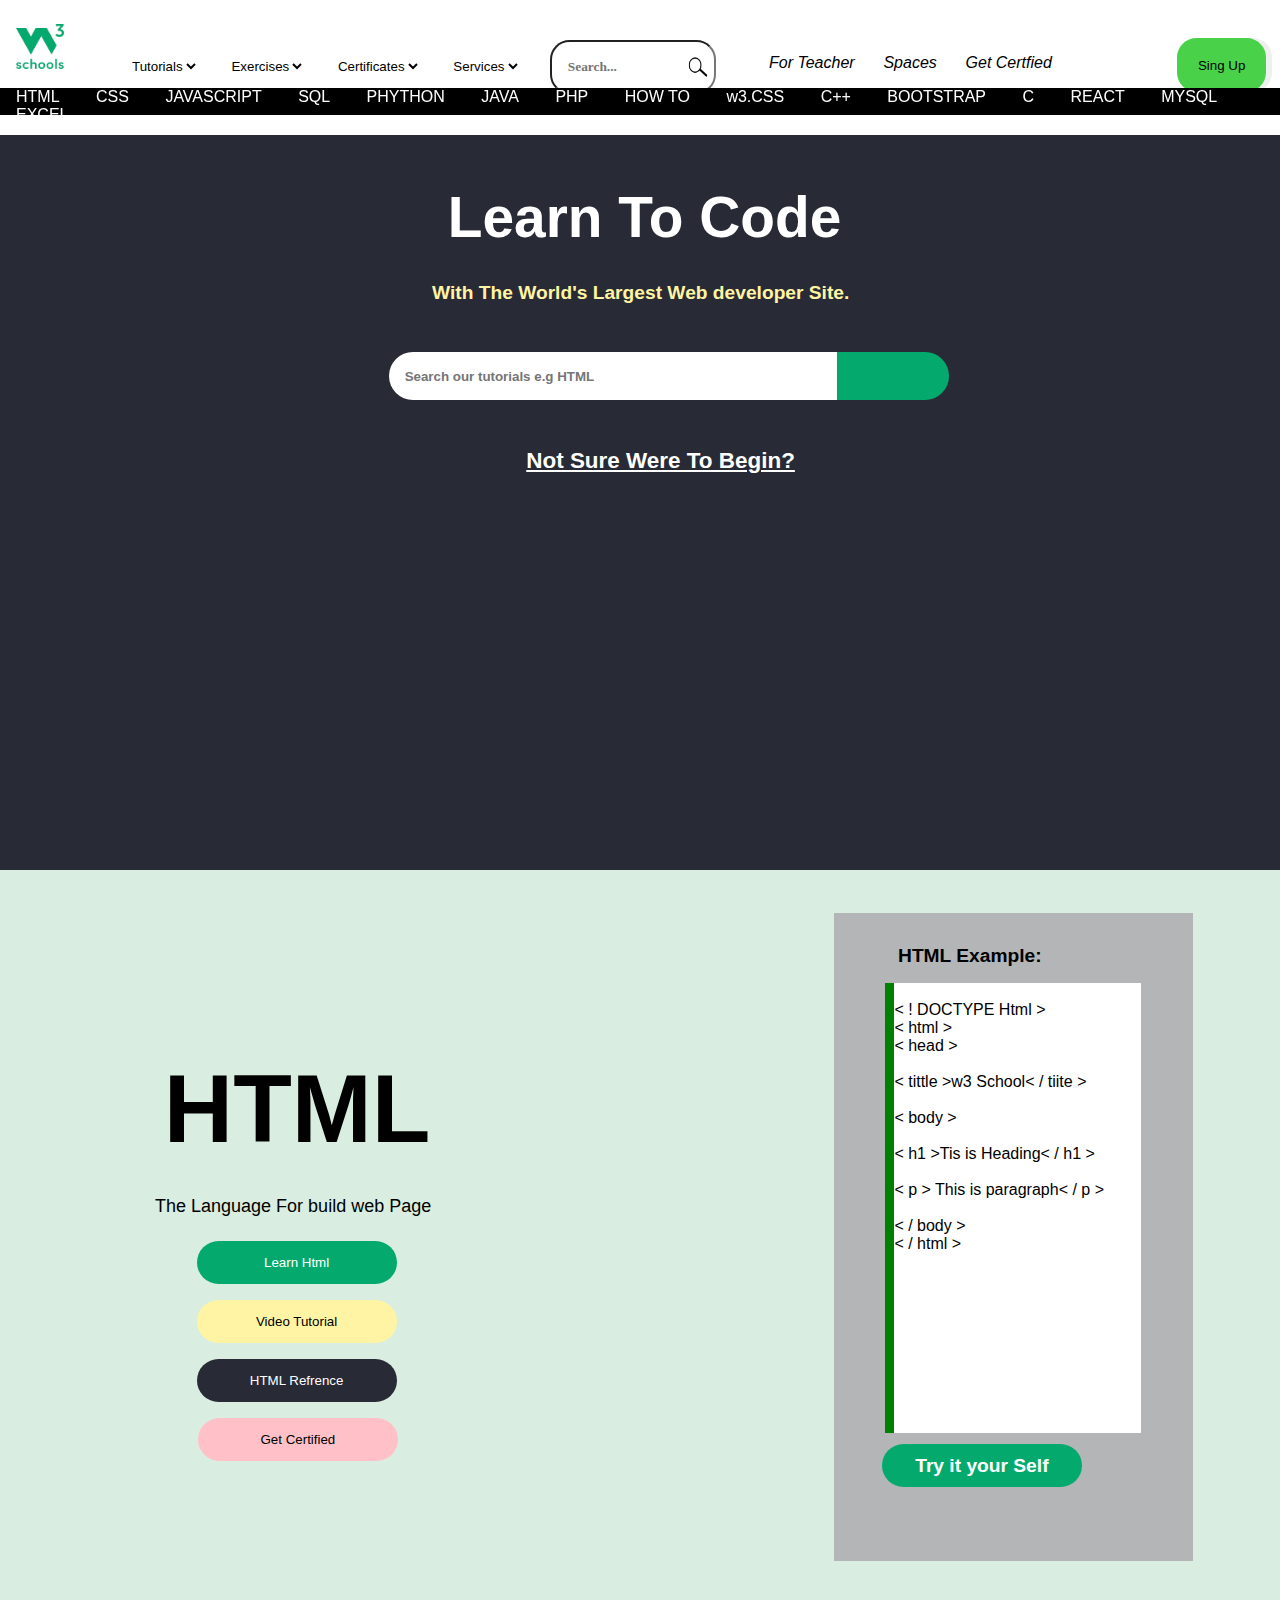
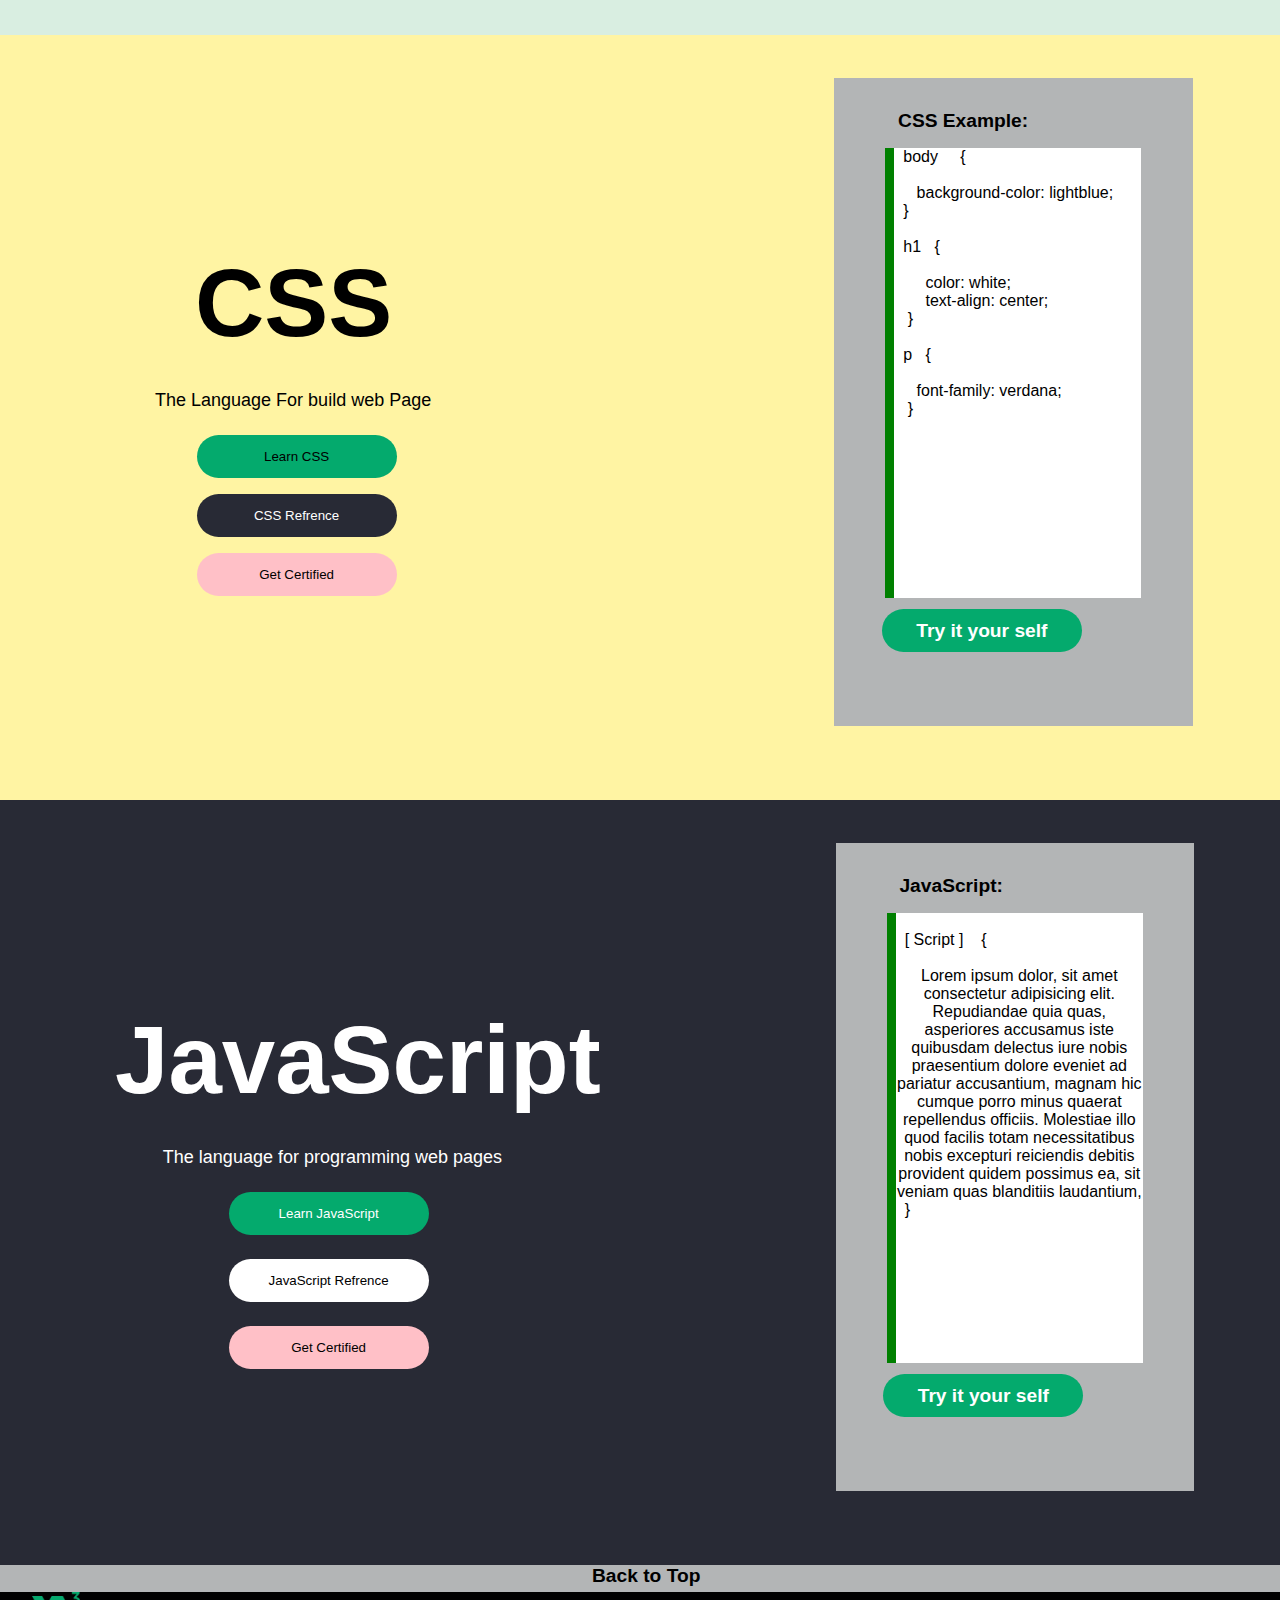
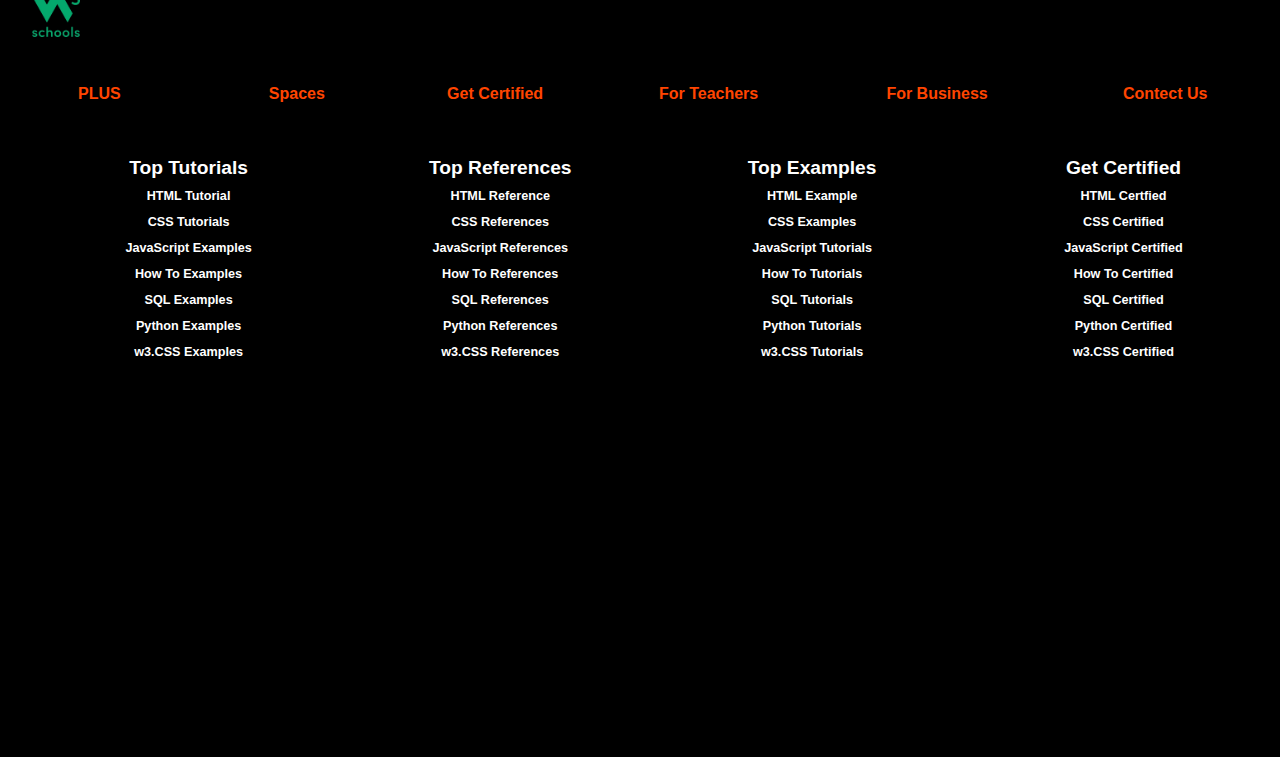
<file: index.html>
<!DOCTYPE html>
<html lang="en">
<head>
    <meta charset="UTF-8">
    <meta name="viewport" content="width=device-width, initial-scale=1.0">
    <title>W3School Online Web Tutorial</title>
    <link rel="icon" type="image/x-icon" href="img/w3.png">
    <link rel="stylesheet" href="https://cdnjs.cloudflare.com/ajax/libs/font-awesome/6.6.0/css/all.min.css" integrity="sha512-Kc323vGBEqzTmouAECnVceyQqyqdsSiqLQISBL29aUW4U/M7pSPA/gEUZQqv1cwx4OnYxTxve5UMg5GT6L4JJg==" crossorigin="anonymous" referrerpolicy="no-referrer" />
    <link rel="stylesheet" href="style.css">

</head>
<body>
    <div class="navbar">
        <div class="logo">
            <div class="w3">

            </div>

        </div>
        <div class="dropdown">
        <select class="drop1">
            <option value="">Tutorials</option>
        </select>
        <select class="drop2">
            <option value="">Exercises</option>
        </select>
        <select class="drop3">
            <option value="">Certificates</option>
        </select>
        <select class="drop4">
            <option value="">Services</option>
        </select>
        <input type="search" placeholder="Search..." class="search">
        <i class="fa-solid fa-circle-half-stroke" id="icon1"></i>
        <i class="fa-solid fa-school" style="color: #B197FC;" id="icon2">&nbsp; <p> For Teacher</p></i>
        <i class="fa-solid fa-code" style="color: #B197FC;" id="icon3">&nbsp;<p>Spaces</p></i>
        <i class="fa-solid fa-cart-shopping" style="color: #B197FC;" id="icon4">&nbsp;<p>Get Certfied</p></i>
        
        </div>

<div class="but1"><button class="b1">Sing Up</button></div>
        <div class="but2"><button class="b2">Log in</button></div>
        

    </div>
    <div class="nav2">
        <a href="first.html" class="anker" >HTML</a>
        <a href="#" class="anker">CSS</a>
        <a href="#" class="anker">JAVASCRIPT</a>
        <a href="#" class="anker">SQL</a>
        <a href="#" class="anker">PHYTHON</a>
        <a href="#"class="anker" >JAVA</a>
        <a href="#"class="anker">PHP</a>
        <a href="#"class="anker" >HOW TO</a>
        <a href="#"class="anker" >w3.CSS</a>
        <a href="#"class="anker">C++</a>
        
        <a href="#" class="anker">BOOTSTRAP</a>
        <a href="#" class="anker">C</a>
        <a href="#" class="anker">REACT</a>
        <a href="#" class="anker">MYSQL</a>
        <a href="#" class="anker">EXCEL</a>
        </div>
        <div id="nav3">
        <h1>Learn To Code</h1>
        <h2>With The World's Largest Web developer Site.</h2>
        <div class="input2">
          <div class="pop1"><input type="search" placeholder="Search our tutorials e.g HTML" class="work1"></div>  
            <div class="pop2"><button class="but3"><i class="fa-solid fa-magnifying-glass"></i></button></div>
        </div>
        <div class="port1"> <h3><a href="#" class="h3">Not Sure Were To Begin?</a></h3></div>
       
    </div>
    <div class="page2">

        <table>
            <tr>
                <th>
        <p class="head1">HTML</p>
        <p class="head2">The Language For build web Page</p>
        <button class="next1"><a href="first.html" class="ank1">Learn Html</a></button>
        <button class="next2"><a href="#" class="ank2">Video Tutorial</a></button>
        <button class="next3" >
            <a href="#" class="ank1">HTML Refrence</a>

        </button>
        <button class="next4"><a href="#" class="ank2">Get Certified</a></button>
        </th>
        <td style="width: 50rem;" class="th2">
            <div class="top">
                <p class="divpara">HTML Example:</p>
            <div id="doc">
                
                <p id="par1"><br>
                    < ! DOCTYPE Html >
                    <br>
                    < html >
                    <br>
                    
                    
                   < head > <br><br>
                   < tittle >w3 School< / tiite ><br><br>
                   < body >
                   <br><br>
                   < h1 >Tis is Heading< / h1 ><br><br>
                   < p > This is paragraph< / p >
                   <br><br>
                < / body ><br>
                < / html >
                
    
                </p>
            </div>
            <button  class="divbut">Try it your Self</button>
            </div>
        </td>
       </tr>
    </table>  
    </div>
    <div class="page3">
        <table>
            <tr>
                <td>
        <p class="head5">CSS</p>
        <p class="head2">The Language For build web Page</p>
        
        <button class="next1"><a href="#" class="ank2">Learn CSS</a></button>
        <button class="next3" >
            <a href="#" class="ank1">CSS Refrence</a>

        </button>
        <button class="next5"><a href="#" class="ank2">Get Certified</a></button>
        </td>
        <td class="th2">
            <div class="top">
                <p class="divpara">CSS Example:</p>
                <div id="doc">
                    &nbsp;   body  &nbsp; &nbsp; { <br><br>
                        &nbsp;&nbsp;&nbsp;&nbsp; background-color: lightblue;
                        <br> 
                        &nbsp; } <br>
                        <br>
                      
                        &nbsp;    h1  &nbsp;&nbsp;{ <br> <br>
                        &nbsp;&nbsp;&nbsp;&nbsp;  &nbsp; color: white; <br>
                        &nbsp;&nbsp;&nbsp;&nbsp;&nbsp;&nbsp;  text-align: center;<br>
                        &nbsp;&nbsp;     }
                        <br><br>
                      
                        &nbsp;   p &nbsp;&nbsp;{ <br> <br>
                            &nbsp;&nbsp;&nbsp;&nbsp;  font-family: verdana; <br>
                            &nbsp;&nbsp;     }
                </div>
                <button class="divbut">Try it your self</button>
            </div>
        </td>
        </tr>
        </table>       
    </div>
    <div class="java">
           
    <table>
        <tr>
            <td>
               <p id="para1">JavaScript</p>
           <p id="para2">The language for programming web pages</p>
           <button class="java1"><a href="#" class="jank1">Learn JavaScript</a></button>
           <button class="java2">
            <a href="#" class="jank2">JavaScript Refrence</a>

           </button>
           <button class="java3">
            <a href="#" class="jank2">Get Certified</a>

           </button>
          
            </td>
            <td class="th5">
                <div class="top">
                    <p class="divpara">JavaScript:</p>
                    <div id="doc"> <br>
                     &nbsp;   [ Script ] &nbsp;&nbsp; { <br> <br>
                    
                        <p id="para5">Lorem ipsum dolor, sit amet consectetur adipisicing elit. Repudiandae quia quas, asperiores accusamus iste quibusdam delectus iure nobis praesentium dolore eveniet ad pariatur accusantium, magnam hic cumque porro minus quaerat repellendus officiis. Molestiae illo quod facilis totam necessitatibus nobis excepturi reiciendis debitis provident quidem possimus ea, sit veniam quas blanditiis laudantium, </p>
                        &nbsp;   }
                    </div>
                    <button class="divbut">Try it your self</button>
                </div>
            </td>
        </tr>
    </table>
        
    
        </div>
        <div class="page10">
            <a href="#" class="back">Back to Top</a>
        </div>
        <div class="page20">
            <div class="repo">
                <div class="repo1">

                </div>
            </div>

            
            <table class="yellow">
                <tr >
                    <th style="width: 13rem;">
                        PLUS
                       
                    
                        
                    </th>
                    <th style="width: 13rem;">
                        Spaces
                        
                    </th>
                    <th style="width: 13rem;">Get Certified</th>
                    <th style="width: 15rem;">For Teachers</th>
                    <th style="width: 15rem;">For Business</th>
                    <th style="width: 15rem;">Contect Us</th>
                    
                </tr>
                

                
               
            </table>
            <table class="white">
                 <tr>
                    <th style="width: 20rem;"><a href="#" style="text-decoration: none; color: white;">Top Tutorials</a></th>
                    <th style="width: 20rem;"><a href="#" style="text-decoration: none; color: white;">Top References</a></th>
                    <th style="width: 20rem;"><a href="#" style="text-decoration: none; color: white;">Top Examples</a></th>
                    <th style="width: 20rem;"><a href="#" style="text-decoration: none; color: white;">Get Certified</a></th>
                </tr>
                <tr>
                   <th><a href="#" style="text-decoration: none; color: white; font-size: 0.79rem;">HTML Tutorial</a></th>
                   <th><a href="#" style="text-decoration: none; color: white; font-size: 0.79rem;">HTML Reference</a></th>
                   <th><a href="#" style="text-decoration: none; color: white; font-size: 0.79rem;">HTML Example</a></th>
                   <th><a href="#" style="text-decoration: none; color: white; font-size: 0.79rem;">HTML Certfied</a></th>
                </tr>
                <tr>
                    <th><a href="#"style="text-decoration: none; color: white; font-size: 0.79rem;">CSS Tutorials</a></th>
                    <th><a href="#"style="text-decoration: none; color: white; font-size: 0.79rem;">CSS References</a></th>
                    <th><a href="#"style="text-decoration: none; color: white; font-size: 0.79rem;">CSS Examples</a></th>
                    <th><a href="#"style="text-decoration: none; color: white; font-size: 0.79rem;">CSS Certified</a></th>
                </tr>
                <tr>
                    <th><a href="#" style="text-decoration: none; color: white; font-size: 0.79rem;">JavaScript Examples</a></th>
                    <th><a href="#" style="text-decoration: none; color: white; font-size: 0.79rem;">JavaScript References</a></th>
                    <th><a href="#" style="text-decoration: none; color: white; font-size: 0.79rem;">JavaScript Tutorials</a></th>
                    <th><a href="#" style="text-decoration: none; color: white; font-size: 0.79rem;">JavaScript Certified</a></th>
                </tr>
                <tr>
                    <th><a href="#" style="text-decoration: none; color: white; font-size: 0.79rem;">How To Examples</a></th>
                    <th><a href="#" style="text-decoration: none; color: white; font-size: 0.79rem;">How To References</a></th>
                    <th><a href="#" style="text-decoration: none; color: white; font-size: 0.79rem;">How To Tutorials</a></th>
                    <th><a href="#" style="text-decoration: none; color: white; font-size: 0.79rem;">How To Certified</a></th>
                </tr>
                <tr>
                    <th><a href="#" style="text-decoration: none; color: white; font-size: 0.79rem;">SQL Examples</a></th>
                    <th><a href="#" style="text-decoration: none; color: white; font-size: 0.79rem;">SQL References</a></th>
                    <th><a href="#" style="text-decoration: none; color: white; font-size: 0.79rem;">SQL Tutorials</a></th>
                    <th><a href="#" style="text-decoration: none; color: white; font-size: 0.79rem;">SQL Certified</a></th>
                </tr>
                <tr>
                    <th><a href="#" style="text-decoration: none; color: white; font-size: 0.79rem;">Python Examples</a></th>
                    <th><a href="#" style="text-decoration: none; color: white; font-size: 0.79rem;">Python References</a></th>
                    <th><a href="#" style="text-decoration: none; color: white; font-size: 0.79rem;">Python Tutorials</a></th>
                    <th><a href="#" style="text-decoration: none; color: white; font-size: 0.79rem;">Python Certified</a></th>
                </tr>
                <tr>
                    <th><a href="#" style="text-decoration: none; color: white; font-size: 0.79rem;">w3.CSS Examples</a></th>
                    <th><a href="#" style="text-decoration: none; color: white; font-size: 0.79rem;">w3.CSS References</a></th>
                    <th><a href="#" style="text-decoration: none; color: white; font-size: 0.79rem;">w3.CSS Tutorials</a></th>
                    <th><a href="#" style="text-decoration: none; color: white; font-size: 0.79rem;">w3.CSS Certified</a></th>
                </tr>
            </table>
            <table class="bottom"> 
                <tr>
                    <th style="width: 10rem;"><i class="fa-brands fa-facebook fa-2xl" style="color: #74C0FC;"></i></th>
                    <th style="width: 10rem;"><i class="fa-brands fa-instagram fa-2xl" style="color: #74C0FC;"></i></th>
                    <th style="width: 10rem;"><i class="fa-brands fa-discord fa-2xl" style="color: #74C0FC;"></i></th>
                    <th style="width: 10rem;"> <i class="fa-brands fa-twitter fa-2xl" style="color: #74C0FC;"></i></th>
                    <th style="width: 10rem;"><i class="fa-brands fa-youtube fa-2xl" style="color: #74C0FC;"></i></th>
                </tr>
            </table>
        </div>
</body>
</html>
</file>
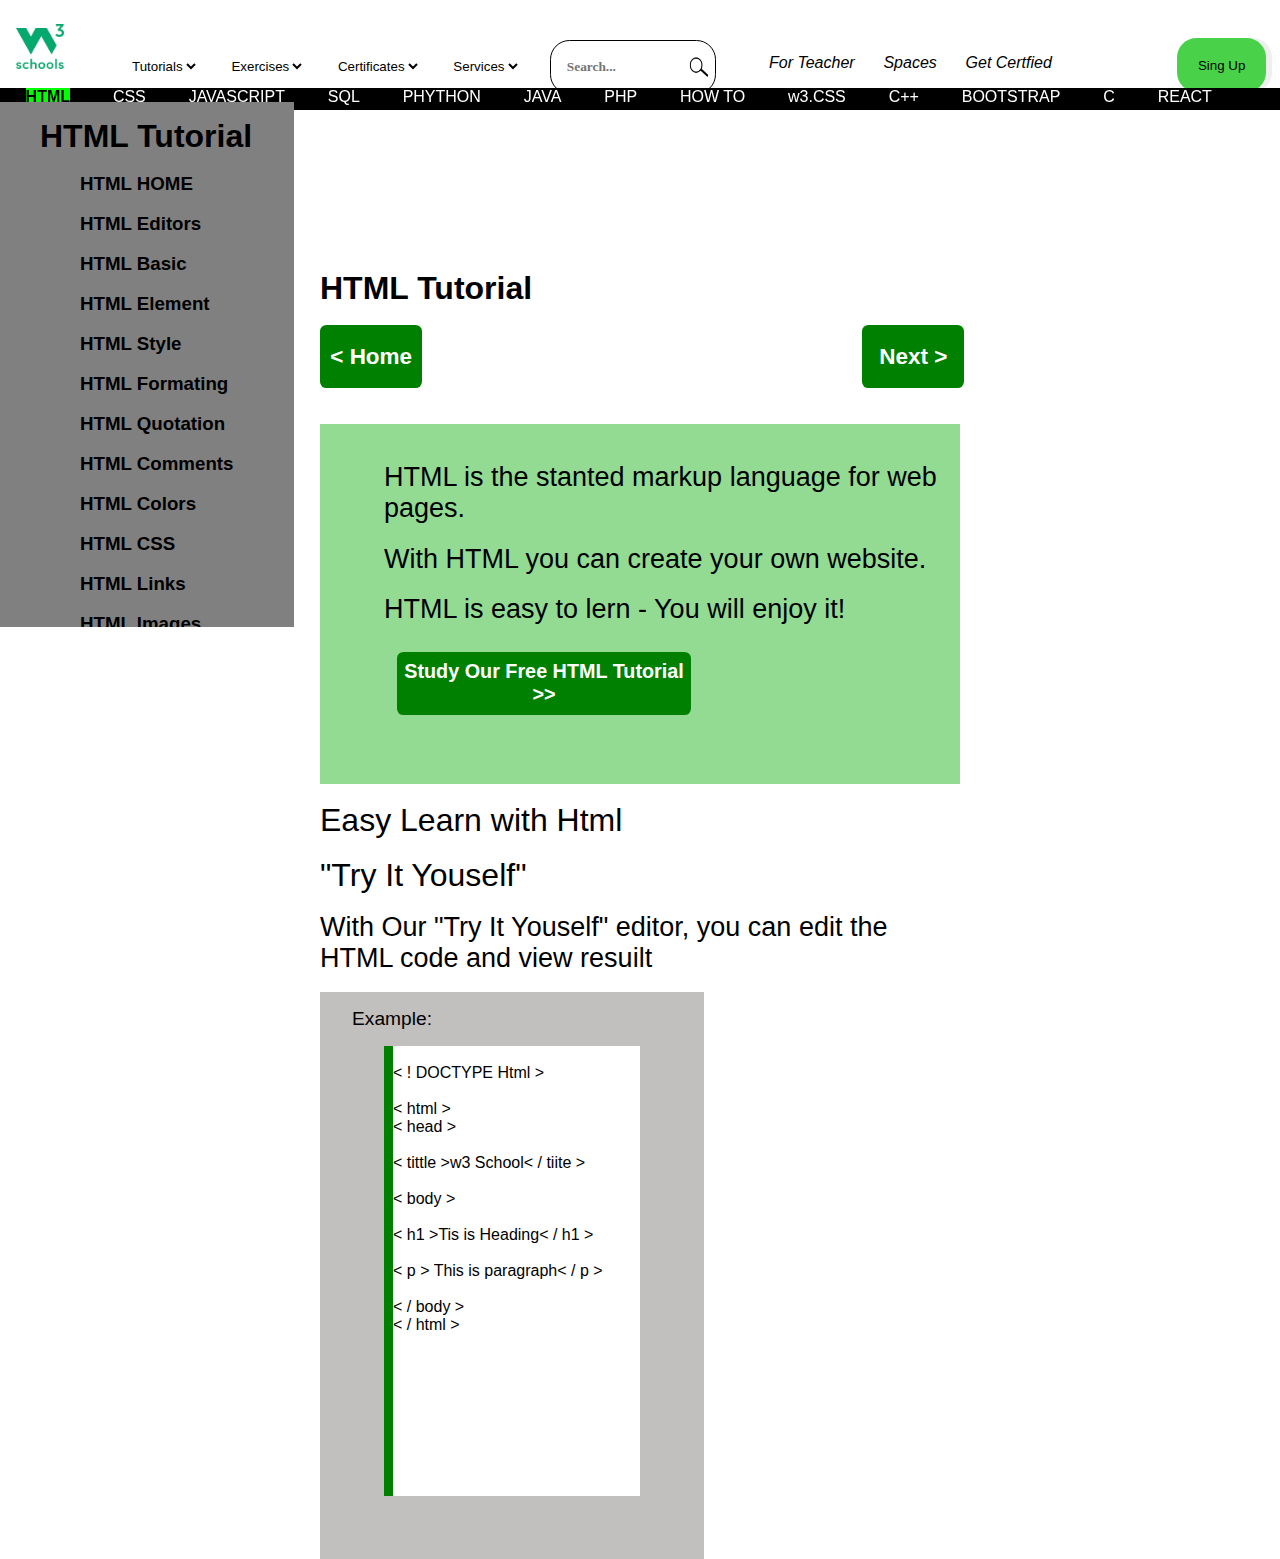
<file: first.html>
<!DOCTYPE html>
<html lang="en">
<head>
    <meta charset="UTF-8">
    <meta name="viewport" content="width=device-width, initial-scale=1.0">
    <title>HTML Tutorial</title>
    <link rel="stylesheet" href="https://cdnjs.cloudflare.com/ajax/libs/font-awesome/6.7.0/css/all.min.css" integrity="sha512-9xKTRVabjVeZmc+GUW8GgSmcREDunMM+Dt/GrzchfN8tkwHizc5RP4Ok/MXFFy5rIjJjzhndFScTceq5e6GvVQ==" crossorigin="anonymous" referrerpolicy="no-referrer" />
    <link rel="icon" type="image/x-icon" href="img/w3.png">
    <link rel="stylesheet" href="style.css">
    <link rel="stylesheet" href="second.css">
</head>
<body>
    
    <div class="navbar">
        <div class="logo">
            <div class="w3">

            </div>

        </div>
        <div class="dropdown">
        <select class="drop1">
            <option value="">Tutorials</option>
        </select>
        <select class="drop2">
            <option value="">Exercises</option>
        </select>
        <select class="drop3">
            <option value="">Certificates</option>
        </select>
        <select class="drop4">
            <option value="">Services</option>
        </select>
        <input type="search" placeholder="Search..." class="search">
        <i class="fa-solid fa-circle-half-stroke" id="icon1"></i>
        <i class="fa-solid fa-school" style="color: #B197FC;" id="icon2">&nbsp; <p> For Teacher</p></i>
        <i class="fa-solid fa-code" style="color: #B197FC;" id="icon3">&nbsp;<p>Spaces</p></i>
        <i class="fa-solid fa-cart-shopping" style="color: #B197FC;" id="icon4">&nbsp;<p>Get Certfied</p></i>
        
        </div>

<div class="but1"><button class="b1">Sing Up</button></div>
        <div class="but2"><button class="b2">Log in</button></div>
        

    </div>
    <div id="snav">
<a href="#" class="anker"><b id="bold">HTML</b></a>
<a href="#" class="anker">CSS</a>
<a href="#" class="anker">JAVASCRIPT</a>
<a href="#" class="anker">SQL</a>
<a href="#" class="anker">PHYTHON</a>
<a href="#" class="anker">JAVA</a>
<a href="#" class="anker">PHP</a>
<a href="#" class="anker">HOW TO</a>
<a href="#" class="anker">w3.CSS</a>
<a href="#" class="anker">C++</a>

<a href="#" class="anker">BOOTSTRAP</a>
<a href="#" class="anker">C</a>
<a href="#" class="anker">REACT</a>
<a href="#" class="anker">MYSQL</a>
<a href="#" class="anker">EXCEL</a>



    </div> 
    <div id="left">
    <ul style="list-style-type: none;" class="ulmaster">
        <li><h4>HTML Tutorial</h4></li> <br>
        <ul style="list-style-type: none;">
            <li>
                <h3><a href="#" class="list">HTML HOME</a></h3> <br>
            </li>
            <li>
                <h3><a href="#" class="list">HTML Editors</a></h3> <br>
            </li>
            <li>
                <h3><a href="#" class="list">HTML Basic</a></h3> <br>
            </li>
            <li>
                <h3><a href="#" class="list">HTML Element</a></h3> <br>
            </li>
            <li>
                <h3><a href="#" class="list">HTML Style</a></h3> <br>
            </li>
            <li>
                <h3><a href="#" class="list">HTML Formating</a></h3> <br>
            </li>
            <li>
                <h3><a href="#" class="list">HTML Quotation</a></h3> <br>
            </li>
            <li>
                <h3><a href="#" class="list">HTML Comments</a></h3> <br>
            </li>
            <li>
                <h3><a href="#" class="list">HTML Colors</a></h3> <br> 
            </li>
            <li>
                <h3><a href="#" class="list">HTML CSS</a></h3> <br>
            </li>
            <li>
                <h3><a href="#" class="list">HTML Links</a></h3> <br>
            </li>
            <li>
                <h3><a href="#" class="list">HTML Images</a></h3> <br>
            </li>
            <li>
                <h3><a href="#" class="list">HTML Favicon</a></h3> <br>
            </li>
            <li>
                <h3><a href="#" class="list">HTML Page Tittle</a></h3> <br>
            </li>
            <li>
                <h3><a href="#" class="list">HTML Tbles</a></h3> <br>
            </li>
            <li>
                <h3><a href="#" class="list">HTML Lists</a></h3> <br>
            </li>
            <li>
                <h3><a href="#" class="list">HTML Block & Inline</a></h3> <br>
            </li>
            <li>
                <h3><a href="#" class="list">HTML Div</a></h3> <br>
            </li>
            <li>
                <h3><a href="#" class="list">HTML Classes</a></h3> <br>
            </li>
            <li>
                <h3><a href="#" class="list">HTML Id</a></h3> <br>
            </li>
            <li>
                <h3><a href="#" class="list">HTML Iframe</a></h3> <br>
            </li>
            <li>
                <h3><a href="#" class="list">HTML JavaScript</a></h3> <br>
            </li>
            <li>
                <h3><a href="#" class="list">HTML File Path</a></h3> <br>
            </li>
            <li>
                <h3><a href="#" class="list">HTML Head</a></h3> <br>
            </li>
            <li>
                <h3><a href="#" class="list">HTML Layout</a></h3> <br>
            </li>
             
                
            
            <li>
                <h3><a href="#" class="list">HTML Emojies</a></h3> <br>
            </li>
            <li>
                <h3><a href="#" class="list">HTML Style Guide</a></h3> <br>
            </li>
            <li>
                <h3><a href="#" class="list">HTML Computercode</a></h3> <br>
            </li>
            <li>
                <h3><a href="#" class="list">HTML Symbols</a></h3>
            </li>
            
        </ul>
    </ul>
    

     </div>
     <div id="right">
        <h5 id="html">HTML Tutorial</h5> <br>
        <button id="Home">< Home</button>
        <button id="Next">Next ></button>
        <div id="content">
            <p id="para10">HTML is the stanted markup language for web <br> pages.</p> <br>
            <p id="para20">With HTML you can create your own website.</p> <br>
            <p id="para30"> HTML is easy to lern - You will enjoy it!</p>
            <button id="divbut1">Study Our Free HTML Tutorial >></button>
        </div> <br>
        <h6>Easy Learn with Html</h6> <br>
        <h6>"Try It Youself"</h6> <br>
        <p id="example">With Our "Try It Youself" editor, you can edit the <br>HTML code and view resuilt</p> <br>
     <div id="exam1">
        <p id="con">Example:</p> 
        <div id="doc1">
            <p id="par1"><br>
                < ! DOCTYPE Html >
                <br><br>
                < html >
                <br>
                
                
               < head > <br><br>
               < tittle >w3 School< / tiite ><br><br>
               < body >
               <br><br>
               < h1 >Tis is Heading< / h1 ><br><br>
               < p > This is paragraph< / p >
               <br> <br>
            < / body ><br>
            < / html >
            

            </p>
        </div>
     </div>
    
    </div>
     
     </body>
     </html>
</file>
<file: style.css>
*{
    box-sizing: border-box;
    font-family: Arial;
    margin: 0;
}
.navbar{
    height: 15vh;
    width: 100%;
    background-color: white;
    display: flex;
    position: fixed;
    top: 0;
    
    
    
    
}
.logo{
    height: 10vh;
    width: 10vw;
    padding-top: 1.5rem;
    padding-left: 1rem;
    
    
}

.w3{
   height: 10vh;
   width: 10vw; 
    background-image: url(img/w3.png);
    background-repeat: no-repeat;
    background-size: 3rem;
    cursor: pointer;
    

}
select{
    border: none;
    background: none;
}
.search{
    background-image: url(img/search.png);
    background-size: 1.99rem 1.99rem;
    background-repeat: no-repeat;
    background-position: right;
    width: 13vw;
    height: 6vh;
    border-radius: 19.5px;
    
    padding-left:1rem ;
    font-weight:900 ;
    font-family: Georgia, 'Times New Roman', Times, serif;
    margin-left: 1.5rem;

}
.search:hover{
   box-shadow: 5px 5px 25px green;
}
 .dropdown{
    margin-top: 2.5rem;
    width: 100%;
    height: 14vh;

    
    
    
 } 
 .drop1{
   cursor: pointer;
 }  
 .drop2{
    margin-left: 1.5rem;
    cursor: pointer;
 }
 .drop3{
    margin-left: 1.5rem;
    cursor: pointer;
 }
 .drop4{
    margin-left: 1.5rem;
    cursor: pointer;
 }
 
 
 #icon1{
    margin-left: 1.5rem;
    cursor: pointer;
 }
 #icon2{
    margin-left: 1.2rem;
    cursor: pointer;
    display: inline-flex;
 }
 #icon3{
    margin-left: 1.2rem;
    cursor: pointer;
    display: inline-flex;
 }
 #icon4{
    margin-left: 1.2rem;
    cursor: pointer;
    display: inline-flex;
 }
 i{
    font-size: 1.15em;
    
 }
 p{
    color: black;
    font-weight: 100;
    font-size: 1rem;
 }
 .but1{
    position: absolute;
    margin-left: 73.55rem;
    margin-top: 2.38rem;
 }
 .but2{
    margin-top: 2.38rem;
    margin-right: 0.5rem;
    
    
    
    
 }

 .b1:hover{
   background-color: darkgreen;
   
    
 }
 .b1{
    background-color: rgb(73, 209, 73);
    width: 7vw;
    height: 6vh;
    border-radius: 19.5px;
    border: none;
    cursor: pointer;
    
    
    
 }
 .b2{
    padding-left: 1.5rem;
    
      width: 7vw;
      height: 6vh;
      border-radius: 19.5px;
      border: none;
      cursor: pointer;
      
   
 }
 .b2:hover{
   background-color: darkgreen;
 }
.nav2{
    width: 100%;
    height: 3vh;
    background-color:black;
    
    
    position: fixed;
    top: 5.48rem;
    
    
}
#nav3{
   width: 100%;
   height: 85vh;
   background-color: #282a35;
   margin-top: 6.58rem;
}

.drop1:hover{
   background-color: green;
}
.drop2:hover{
   background-color: green;
}
.drop3:hover{
   background-color: green;
}
.drop4:hover{
   background-color: green;
}
.anker{
text-decoration: none;
color: white;
margin-right: 1rem;
margin-left: 1rem;


}  

.anker:hover{
   background-color: rgb(38, 106, 9);
}  
h1{
   color: white;
   
   margin-left: 27.99rem;
   font-weight: 900;
   font-size: 3.55rem;
   padding-top: 5rem;
}
h2{
   color: #fff4a3;
   margin-left: 27rem;
   font-weight: 900;
   font-size:1.2rem;
   margin-top: 2rem;
}
 .but3{
   background-color:#04aa6d;
   width: 7rem;
   height: 3rem;
   border: none;
   color: white;
   border-top-right-radius: 5rem;
   border-bottom-right-radius: 5rem;
   font-size: larger;
   
   

 }
 .input2{
   margin-left: 24.29rem;
   margin-top: 3rem;
   display: flex;
 }

   
   
   
 
 .work1{
   
   height: 3rem;
   width: 28rem;
   font-weight: 900;
   padding-left: 1rem;
   border-top-left-radius:5rem;

   border-bottom-left-radius:5rem;
   border: none;
   

 }
 .h3{
   color: white;
   margin-left: 32.89rem;
   
   font-size: larger;
 }
 .h3:hover{
   color: #fff4a3;
 }
 .port1{
   margin-top: 2.79rem;
 }
 .page2{
   background-color: #d9eee1;
   width: 100%;
   height: 85vh;
 }
 .head1{
   font-size: 6rem;
   font-weight: 700;
   margin-left: 10rem;
   padding-top: 5rem;
   
 }
 .head2{
   margin-left: 9.5rem;
   padding-top: 2rem;
   font-size: large;
   font-weight: 400;
 }
 .next1{

   background-color: #04aa6d;
   display: block;
   height: 43px;
   width: 200px;
   border-radius: 2rem;
   border: none;
   margin-left: 12.1rem;
   margin-top: 1.5rem;
   cursor: pointer;
 }
 .next2{
   background-color:#fff4a3;
   display: block;
   height: 43px;
   width: 200px;
   border-radius: 2rem;
   border: none;
   margin-left: 12.1rem;
   margin-top: 1rem;
   cursor: pointer;
 }
 .next3{
   background-color: #282a35;
   display: block;
   height: 43px;
   width: 200px;
   border-radius: 2rem;
   border: none;
   margin-left: 12.1rem;
   margin-top: 1rem;
   cursor: pointer;
 }
 .next4{
   background-color: #ffc0c7;
   height: 43px;
   width: 200px;
   border-radius: 2rem;
   border: none;
   margin-left: 10.1rem;
   margin-top: 1rem;
   cursor: pointer;
 }
 .ank1{
   text-decoration: none;
   color: white;
 }
 .ank2{
   text-decoration: none;
   color: black;
 }

  .page3{
   background-color: #fff4a3;
   width: 100%;
   height: 85vh;
  
  }
 
  
  
  .java{
   width: 100%;
   height: 85vh;
   background-color: #282a35;
  }
  #doc{
   height: 50vh;
   width: 20vw;
   background-color:white;
   margin-left: 4vw;
   border-left: 1vh solid green;
  }
  .th2{
   padding-left: 25rem;
   
  }
  .top{
   height:72vh ;
   width:28vw ;
   background-color: #b3b5b6;
   padding-top: 2rem;
   margin-top: 2.5rem;
   
   

  }
  .divbut{
   height: 43px;
   width: 200px;
   border-radius: 2rem;
   border: none;
   background-color: #04aa6d;
   color: white;
   font-weight: 900;
   font-size: larger;
   margin-top: 0.7rem;
   margin-left: 2.98rem;
  }
.divpara{
   margin-left: 3.99rem;
   font-size: larger;
   font-weight: 600;
   margin-bottom: 1rem;
}
.next5{
   background-color: #ffc0c7;
   height: 43px;
   width: 200px;
   border-radius: 2rem;
   border: none;
   margin-left: 12.1rem;
   margin-top: 1rem;
   cursor: pointer;
}
.head5{
   font-size: 6rem;
   font-weight: 700;
   margin-left: 12rem;
   padding-top: 5rem;
}
#para1{
   font-size: 6rem;
   font-weight: 700;
   margin-left: 7rem;
   padding-top: 5rem;
   color: #ffffff;
}
#para2{
   margin-left: 9.99rem;
   padding-top: 2rem;
   font-size: large;
   font-weight: 400;
   color: #ffffff;
}
.jank1{
   text-decoration: none;
   color: white;
}
.jank2{
   text-decoration: none;
   color: black;
}
.java1{
   background-color: #04aa6d;
   display: block;
   height: 43px;
   width: 200px;
   border-radius: 2rem;
   border: none;
   margin-left: 14.1rem;
   margin-top: 1.5rem;
   cursor: pointer;
}
.java2{
   background-color:#ffffff;
   display: block;
   height: 43px;
   width: 200px;
   border-radius: 2rem;
   border: none;
   margin-left: 14.1rem;
   margin-top: 1.5rem;
   cursor: pointer;
}
.java3{
   background-color:#ffc0c7;
   display: block;
   height: 43px;
   width: 200px;
   border-radius: 2rem;
   border: none;
   margin-left: 14.1rem;
   margin-top: 1.5rem;
   cursor: pointer;
}
.th5{
   padding-left: 14.5rem;
   
  }
  #para5{
   text-align: center;
  }
  .page10{
   width: 100%;
   height: 3vh;
   background-color:#b3b5b6;
  }
  .back{
   text-decoration: none;
   color: black;
   margin-left: 37rem;
   font-weight: 600;
   font-size: larger;


  }
  .back:hover{
   border: 5px solid #04aa6d;
   
  }
  .page20{
   height: 85vh;
   width: 100%;
   background-color: black;
  }
  .yellow{
   color: orangered;
   
  }
  .white{
   color: white;
   margin-top: 3rem;
   font-weight: 900;
   font-size: larger;
   margin-left: 2rem;

  }
  .bottom{
   margin-top: 6.5rem;
   margin-left: 15rem;
  }
  .repo1{
   height: 10vh;
   width: 10vw;
   
  }
  .repo{
   height: 10vh;
   width: 10vw;
   background-image: url(img/w3.png);
   background-size: 3rem;
   background-repeat: no-repeat;
   margin-left: 2rem;
   cursor: pointer;
  

   
  }
</file>
<file: second.css>
#nav{
    height: 20vh;
    width: 100%;
    background-color: white;
    position: fixed;
    top: 0;
    
    
    
}
#ser{ 
    margin-left: 8vw;
    border: none;
    font-weight: 900;
    font-family: Arial, Helvetica, sans-serif;
    font-size: 2.5vh;

}


#bot{
    
    margin-top: 8.9vh;
    border: none;
    font-weight: 900;
    font-family: Georgia, 'Times New Roman', Times, serif;
    
    
    
    margin-left: 19vw;
    background-color: green;
    height: 6vh;
    width: 7vw;
    position: fixed;
    border-radius: 10vw;
    
}


#ext{
    margin-left: 7vw; 
    margin-top: 9.8vh;
    border: none;
    font-weight: 900;
    font-family: Arial, Helvetica, sans-serif;
    font-size: 2.5vh;
 }
 #web{
    font-weight: 900;
    font-size: 7vh;
    margin-left: 1vw;
    color: darkgreen;
    cursor: pointer;
 }
 #web:hover{
    color: rgb(12, 25, 214);
 }
 .button{
    text-decoration: none;
    color:black;
    
 }
 
 #dark{
    font-weight: 900;
    
    
 }
 #snav{
    height: 2.5vh;
    width: 100%;
    background-color: black;
   
    
    
   
    
    
    position: fixed;
    top: 5.48rem;
   
    

 }
 .anker{
    text-decoration: none;
    color: white;
    margin-right: 1vw;
    margin-left:2vw;
    
   
    
    
    
    
    
    
    
 }
 #left{
   width: 23%;
   height: 41vw;
   background-color: gray;
   position: fixed;
   top: 6.4rem;
   
   overflow: scroll;

   
 }
 .ulmaster{
  margin-top: 1rem;
 }
 
 #right{
  
  margin-left: 25vw;
  margin-top: 30vh;
  
  
  
  
  
 }
 .list{
   color: black;
   text-decoration: none;
   font-family: Arial, Helvetica, sans-serif;
   width: 100%;
   
   
 }
 h6{
   font-family: arial;
   font-weight: 100;
   font-size: 2rem;
 }
 input{
   margin-left: 12vw;
   border-radius: 10vw;
   border: 1px solid black;
   
   height: 5vh;
   color:black;
   font-weight: 900;
   padding-left: 1vw;
   
 }
 #bold{
   background-color: rgb(0, 255, 0);
   color: black;
 }
 #Home{
   height: 7vh;
   width: 8vw;
   font-weight: 900;
   background-color: green;
   border: none;
   border-radius: 0.5vw;
   color: white;
   font-size: 2.5vh;
 }
 #Next{
   height: 7vh;
   width: 8vw;
   font-weight: 900;
   background-color: green;
   border: none;
   border-radius: 0.5vw;
   color: white;
   font-size: 2.5vh;
   margin-left: 34vw;

 }
 #content{
   width: 50vw;
   height: 40vh;
   
   margin-top: 4vh;
   background-color: rgb(147, 218, 147);
 }
 #para10{
   font-family: Arial, Helvetica, sans-serif;
   padding-top: 3vw;
   padding-left: 5vw;
   font-size: 3vh;
 }
 #para20{
   font-family: Arial, Helvetica, sans-serif;
   padding-top: 0.1vw;
   padding-left: 5vw;
   font-size: 3vh;
 }
 #para30{
   font-family: Arial, Helvetica, sans-serif;
   padding-top: 0.1vw;
   padding-left: 5vw;
   font-size: 3vh;
 }
 #divbut1{
   margin-left: 6vw;
   height: 7vh;
   width: 23vw;
   margin-top: 3vh;
   font-weight: 900;
   background-color: green;
   border: none;
   border-radius: 0.5vw;
   color: white;
   font-size: 2.2vh;
 }
 #html{
   font-family: Arial, Helvetica, sans-serif;
   font-size: 2rem;
 }
 #example{
   font-family: Arial, Helvetica, sans-serif;
   font-size: 3vh;
 }
 #exam1{
  height: 63vh;
  width: 30vw;
  background-color: rgb(194, 191, 191);
 }
 #doc1{
  height: 50vh;
  width: 20vw;
  background-color:white;
  margin-left: 4vw;
  border-left: 1vh solid green;
  margin-left: 4rem;
  margin-top: 1rem;

 }
 #con{
  font-size: larger;
  padding-left: 2rem;
  padding-top: 1rem;
 }
 h4{
  font-size: 2rem;
 }
</file>
